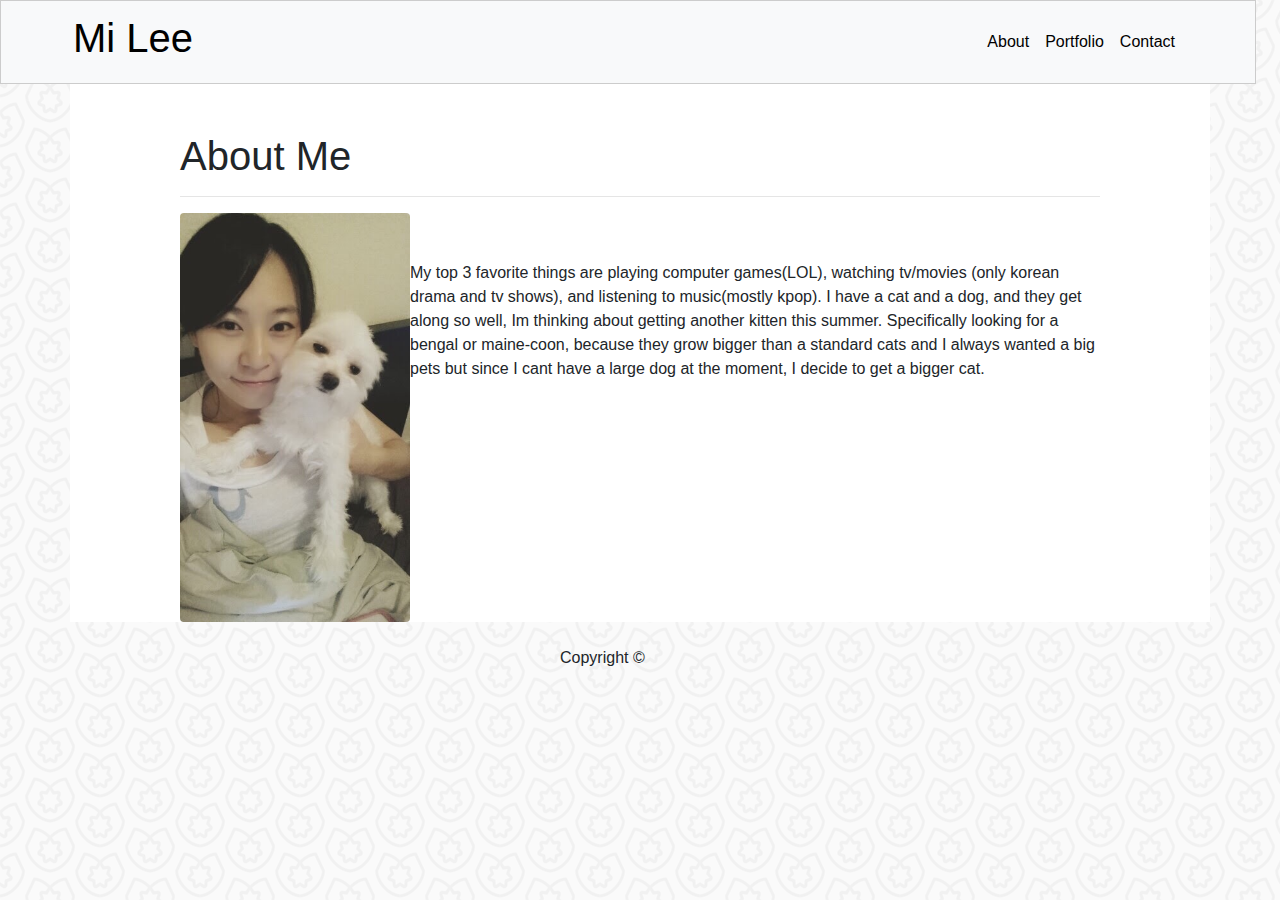
<file: index.html>
<!DOCTYPE html>
<html lang="en">

<head>
    <meta charset="UTF-8">
    <meta name="viewport" content="width=device-width, initial-scale=1.0">
    <meta http-equiv="X-UA-Compatible" content="ie=edge">
    <title>Document</title>
    <link rel="stylesheet" href="https://stackpath.bootstrapcdn.com/bootstrap/4.3.1/css/bootstrap.min.css"
        integrity="sha384-ggOyR0iXCbMQv3Xipma34MD+dH/1fQ784/j6cY/iJTQUOhcWr7x9JvoRxT2MZw1T" crossorigin="anonymous">
    <link rel="stylesheet" href="./style.css">
</head>

<body>


    <nav class="navbar navbar-expand-lg navbar-white bg-light mr-4">
        <div class="container">
            <a class="navbar-brand " href="#"><h1>Mi Lee</h1></a>
            <button class="navbar-toggler" type="button" data-toggle="collapse" data-target="#navbarNav"
                aria-controls="navbarNav" aria-expanded="false" aria-label="Toggle navigation">
                <span class="navbar-toggler-icon"></span>
            </button>
            <div class="collapse navbar-collapse" id="navbarNav">
                <ul class="navbar-nav ml-auto">
                    <li class="nav-item active">
                        <a class="nav-link " href="index.html">About <span class="sr-only">(current)</span></a>
                    </li>
                    <li class="nav-item">
                        <a class="nav-link" href="portfolio.html">Portfolio</a>
                    </li>
                    <li class="nav-item">
                        <a class="nav-link" href="contact.html">Contact</a>
                    </li>

                </ul>
            </div>
        </div>
    </nav>

    <div class="container bg-white p-30">
        <div class="row">

            <div class="col-lg-1">

            </div>

            <div class="col-lg-10">
                <br>
                <br>
                <h1>About Me</h1>
                <hr>
                <img src="img/KakaoTalk_20190605_215942941.jpg" class="rounded float-left img-thumbnaile img-fluid w-25" alt="blank">
                <br>
                <br>
                <p>My top 3 favorite things are playing computer games(LOL), watching tv/movies (only korean drama and tv shows), and listening to music(mostly kpop). I have a cat and a dog, and they get along so well, Im thinking about getting another kitten this summer. Specifically looking for a bengal or maine-coon, because they grow bigger than a standard cats and I always wanted a big pets but since I cant have a large dog at the moment, I decide to get a bigger cat.</p>
            </div>
        </div>
    </div>

    <footer>
            <div class="container">
                <br>
                <div class="row">
                    
                    <div class="col-sm-4"></div>
    
                    <div class="col-sm-1"></div>
                    <div class="col-sm-2">
                            Copyright &copy;
                    </div>
                    <div class="col-sm-1">  </div>
                    <div class="col-sm-4">
                                
                    </div>   
                </div>
    
                
    
                
            </div>
        </footer>



</body>

</html>
</file>
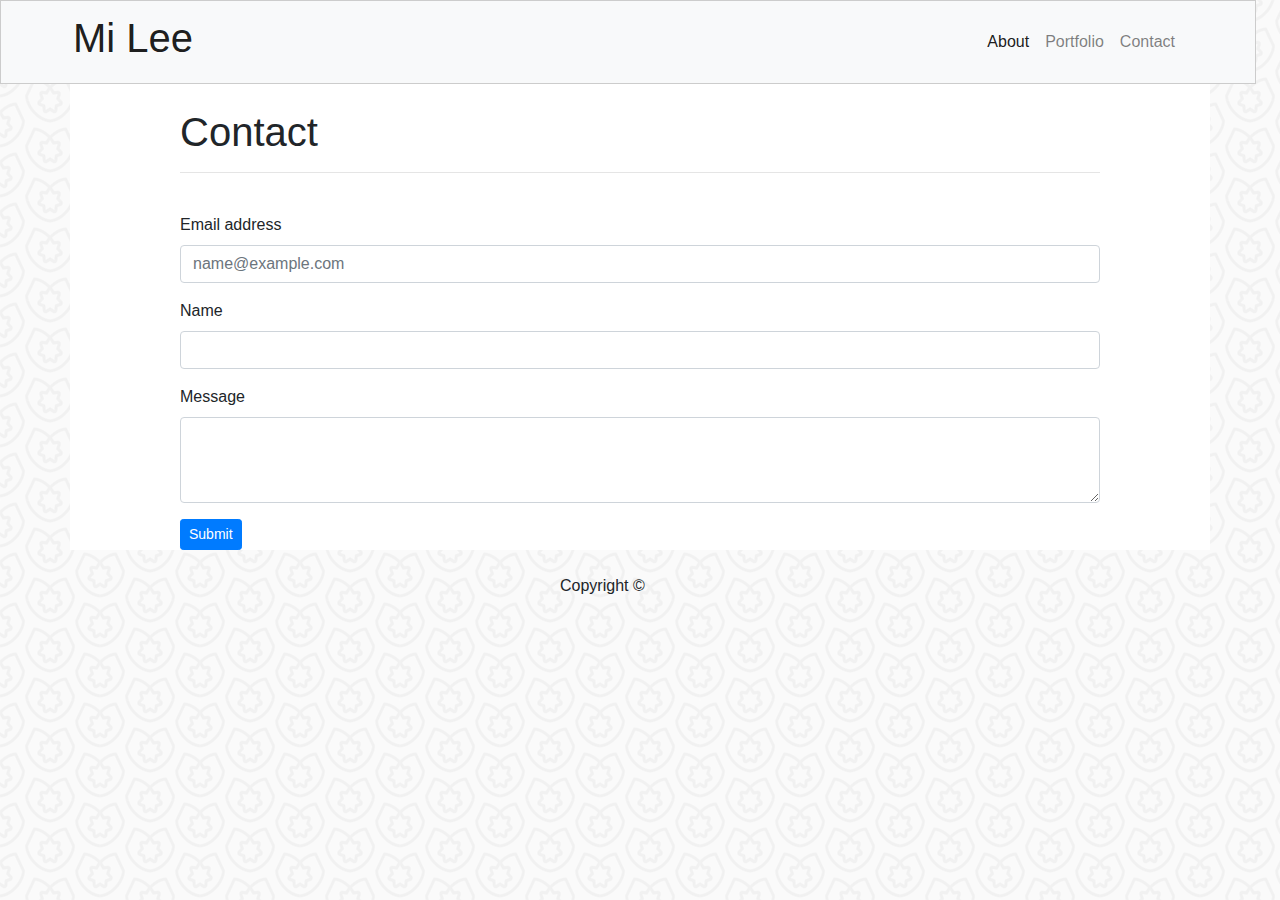
<file: contact.html>
<!DOCTYPE html>
<html lang="en">
<head>
    <meta charset="UTF-8">
    <meta name="viewport" content="width=device-width, initial-scale=1.0">
    <meta http-equiv="X-UA-Compatible" content="ie=edge">
    <title>Document</title>
    <link rel="stylesheet" href="https://stackpath.bootstrapcdn.com/bootstrap/4.3.1/css/bootstrap.min.css" integrity="sha384-ggOyR0iXCbMQv3Xipma34MD+dH/1fQ784/j6cY/iJTQUOhcWr7x9JvoRxT2MZw1T" crossorigin="anonymous">
    <link rel="stylesheet" href="./style.css">
</head>
<body>
    
    
        <nav class="navbar navbar-expand-lg navbar-light bg-light mr-4">
            <div class="container">
                    <a class="navbar-brand" href="#"><h1>Mi Lee</h1></a> 
                <button class="navbar-toggler" type="button" data-toggle="collapse" data-target="#navbarNav" aria-controls="navbarNav" aria-expanded="false" aria-label="Toggle navigation">
                <span class="navbar-toggler-icon"></span>
                </button>
                <div class="collapse navbar-collapse" id="navbarNav">
                    <ul class="navbar-nav ml-auto">
                        <li class="nav-item active">
                    <a class="nav-link" href="index.html">About <span class="sr-only">(current)</span></a>
                        </li>
                        <li class="nav-item">
                  <a class="nav-link" href="portfolio.html">Portfolio</a>
                        </li>
                        <li class="nav-item">
                  <a class="nav-link" href="contact.html">Contact</a>
                        </li>
                
                    </ul>
                </div>
            </div>
          </nav>
</div>
        <div class="container bg-white">
            <div class="row">

                <div class="col-lg-1">

                </div>

                <div class="col-lg-10">
                    <br>
                    <h1>Contact</h1>
                    <hr>
                    <br>


                    <form>
                            <div class="form-group">
                              <label for="exampleFormControlInput1">Email address</label>
                              <input type="email" class="form-control" id="exampleFormControlInput1" placeholder="name@example.com">
                            </div>
                            
                            <div class="form-group">
                                    <label for="exampleFormControlTextarea1">Name</label>
                                    <input type="text" class="form-control" id="exampleFormControlTextarea1" rows="3"></textarea>
                                  </div>
                            <div class="form-group">
                                    <label for="exampleFormControlTextarea1">Message</label>
                                    <textarea class="form-control" id="exampleFormControlTextarea1" rows="3"></textarea>
                                  </div>

                                  <button type="button" class="btn btn-primary btn-sm">Submit</button>
                          </form>
                </div>
            </div>
        </div>
        <footer>
                <div class="container">
                    <br>
                    <div class="row">
                        
                        <div class="col-sm-4"></div>
        
                        <div class="col-sm-1"></div>
                        <div class="col-sm-2">
                                Copyright &copy;
                        </div>
                        <div class="col-sm-1">  </div>
                        <div class="col-sm-4">
                                    
                        </div>   
                    </div>
        
                    
        
                    
                </div>
            </footer>   
</body>
</html>
</file>
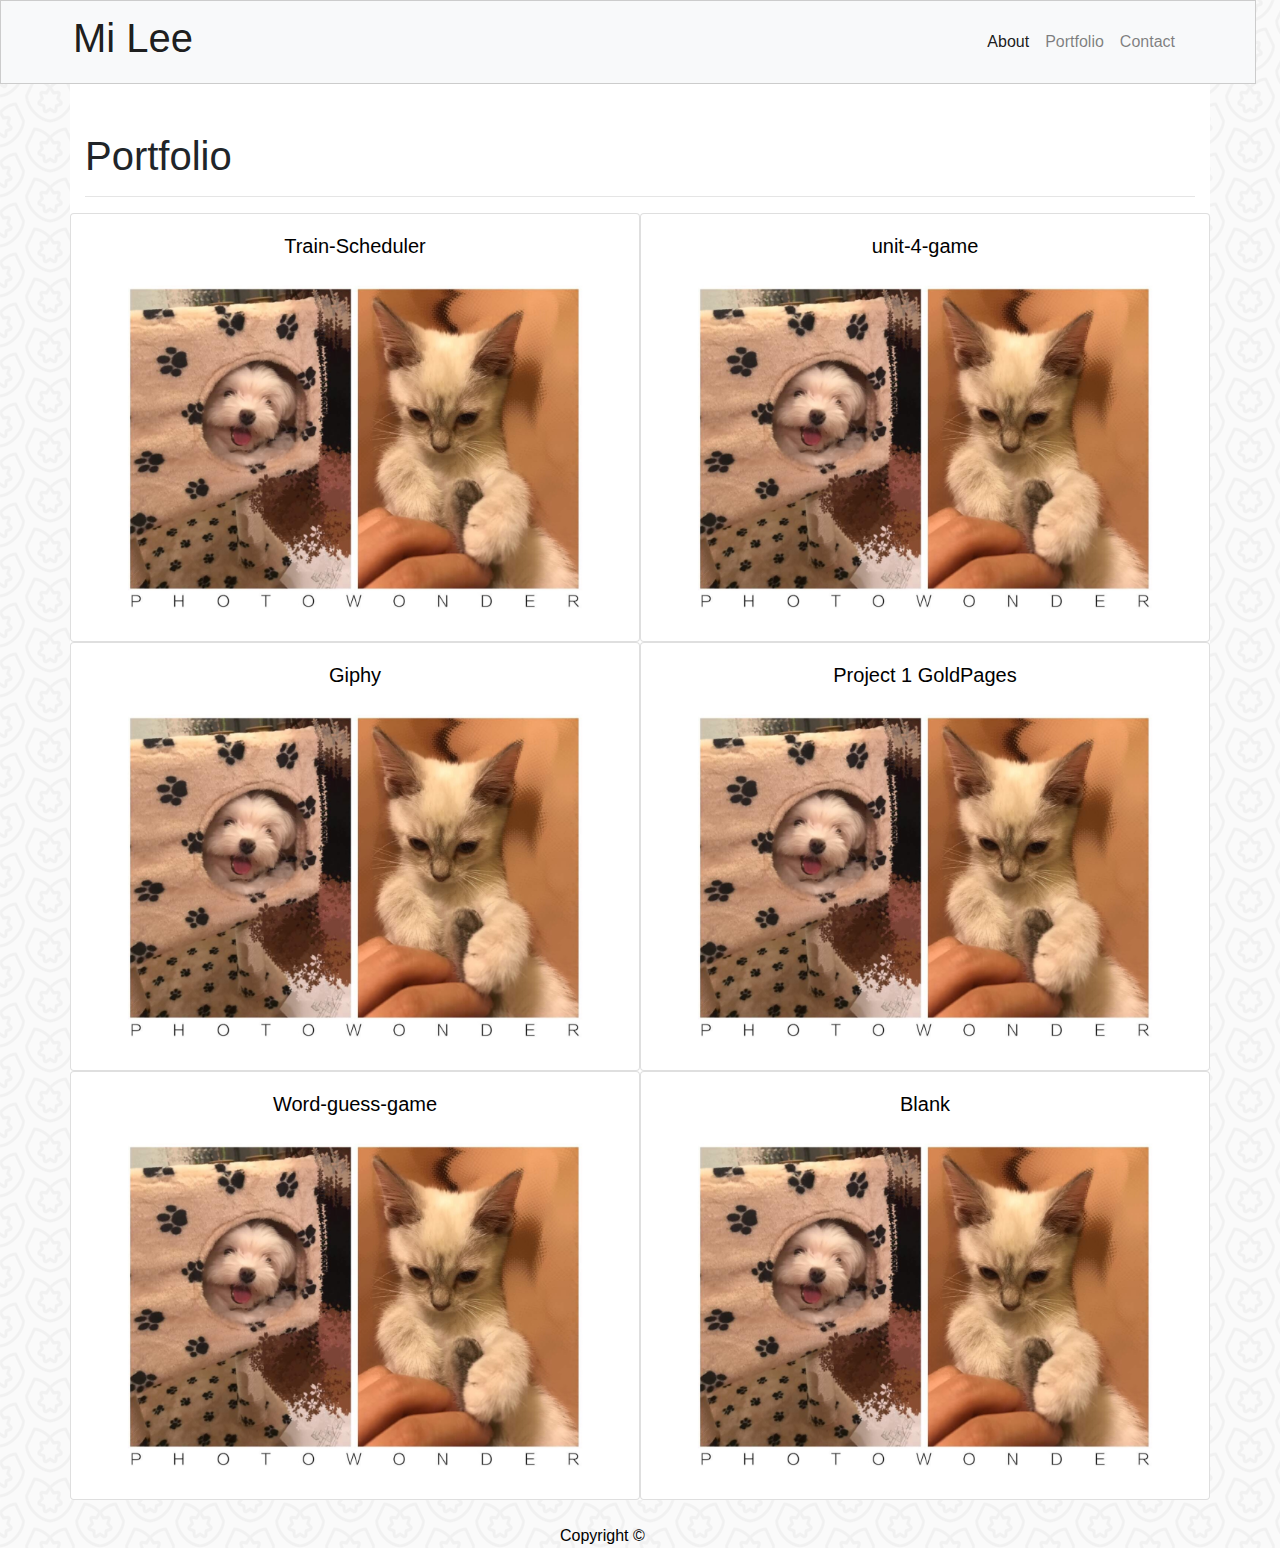
<file: portfolio.html>
<!DOCTYPE html>
<html lang="en">

<head>
    <meta charset="UTF-8">
    <meta name="viewport" content="width=device-width, initial-scale=1.0">
    <meta http-equiv="X-UA-Compatible" content="ie=edge">
    <title>Document</title>
    <link rel="stylesheet" href="https://stackpath.bootstrapcdn.com/bootstrap/4.3.1/css/bootstrap.min.css"
        integrity="sha384-ggOyR0iXCbMQv3Xipma34MD+dH/1fQ784/j6cY/iJTQUOhcWr7x9JvoRxT2MZw1T" crossorigin="anonymous">
    <link rel="stylesheet" href="./style.css">

</head>

<body>

    <nav class="navbar navbar-expand-lg navbar-light bg-light mr-4">

        <div class="container ">
            <a class="navbar-brand" href="#">
                <h1>Mi Lee</h1>
            </a>
            <button class="navbar-toggler" type="button" data-toggle="collapse" data-target="#navbarNav"
                aria-controls="navbarNav" aria-expanded="false" aria-label="Toggle navigation">
                <span class="navbar-toggler-icon"></span>
            </button>
            <div class="collapse navbar-collapse" id="navbarNav">
                <ul class="navbar-nav ml-auto">
                    <li class="nav-item active">
                        <a class="nav-link" href="index.html">About <span class="sr-only">(current)</span></a>
                    </li>
                    <li class="nav-item">
                        <a class="nav-link" href="portfolio.html">Portfolio</a>
                    </li>
                    <li class="nav-item">
                        <a class="nav-link" href="contact.html">Contact</a>
                    </li>

                </ul>
            </div>
        </div>
    </nav>

    <div class="container bg-white mt-37;">
        <div class="row">

            <div class="col-lg-1">
                <br>
                <br>
            </div>
        </div>

        <div class="row">
            <div class="col-sm-12">
                <h1>Portfolio</h1>
                <hr>
            </div>

        </div>
        <div class="row">
            <div class="col-md-6 card text-center">
                <br>
                <div class="ptitle"><a href=" https://milee8989.github.io/TriviaGame/" target="_blank">
                </div>
                <img src="img/ellie.jpg" class="card-img" img-fluid w-35 alt="guess">

                <div class="card-img-overlay">
                    <h5 class="card-title">Train-Scheduler</h5>
                </div>
            </div>


            <div class="col-md-6 card text-center">
                <br>
                <div class="ptitle"><a href=" https://milee8989.github.io/unit-4-game/" target="_blank">
                </div>
                <img src="img/ellie.jpg" class="card-img" img-fluid w-35 alt="guess">
                <div class="card-img-overlay">
                    <h5 class="card-title">unit-4-game</h5>
                </div>

            </div>

        </div>

        <div class="row">
            <div class="col-md-6 card text-center">
                <br>
                <div class="ptitle"><a href="https://milee8989.github.io/Giphyhw/" target="_blank">
                </div>
                <img src="img/ellie.jpg" class="card-img" float-left img-fluid w-35 alt="guess">
                <div class="card-img-overlay">
                    <h5 class="card-title">Giphy</h5>
                </div>

            </div>

            <div class="col-md-6 card text-center">
                <br>
                <div class="ptitle"><a href="https://yashaleo.github.io/GoldPages2.0//" target="_blank">
                </div>
                <img src="img/ellie.jpg" class="card-img" float-left img-fluid w-35 alt="guess">
                <div class="card-img-overlay">
                    <h5 class="card-title">Project 1 GoldPages</h5>
                </div>

            </div>

            
        </div>

        <div class="row">
            <div class="col-md-6 card text-center">
                <br>
                <div class="ptitle"><a href="https://milee8989.github.io/Word-guess-game/" target="_blank">
                </div>
                <img src="img/ellie.jpg" class="card-img" float-left img-fluid w-35 alt="guess">
                <div class="card-img-overlay">
                    <h5 class="card-title">Word-guess-game</h5>
                </div>

            </div>

            <div class="col-md-6 card text-center">
                <br>
                <div class="ptitle"><a href="https://yashaleo.github.io/GoldPages2.0//" target="_blank">
                </div>
                <img src="img/ellie.jpg" class="card-img" float-left img-fluid w-35 alt="guess">
                <div class="card-img-overlay">
                    <h5 class="card-title">Blank</h5>
                </div>

            </div>

            
        </div>

    </div>


    </div>



    <div class="row">
        <div class="col-sm-1"></div>
    </div>


    </div>




    <footer>
        <div class="container">
            <br>
            <div class="row">

                <div class="col-sm-4"></div>

                <div class="col-sm-1"></div>
                <div class="col-sm-2">
                    Copyright &copy;
                </div>
                <div class="col-sm-1"> </div>
                <div class="col-sm-4">

                </div>
            </div>




        </div>
    </footer>


</body>

</html>
</file>
<file: style.css>
body{
    background-image: url("img/lilypads.png");
   
}

/* .container{
    margin-top: 50px;
    border: 1px solid #cccccc;
    } */

.navbar-brand{
  font: bold;
    
  
    
}
nav{
    border: 1px solid #cccccc;
}

a {
    color: black;
    text-decoration: none;
    background-color: transparent;
}
</file>
